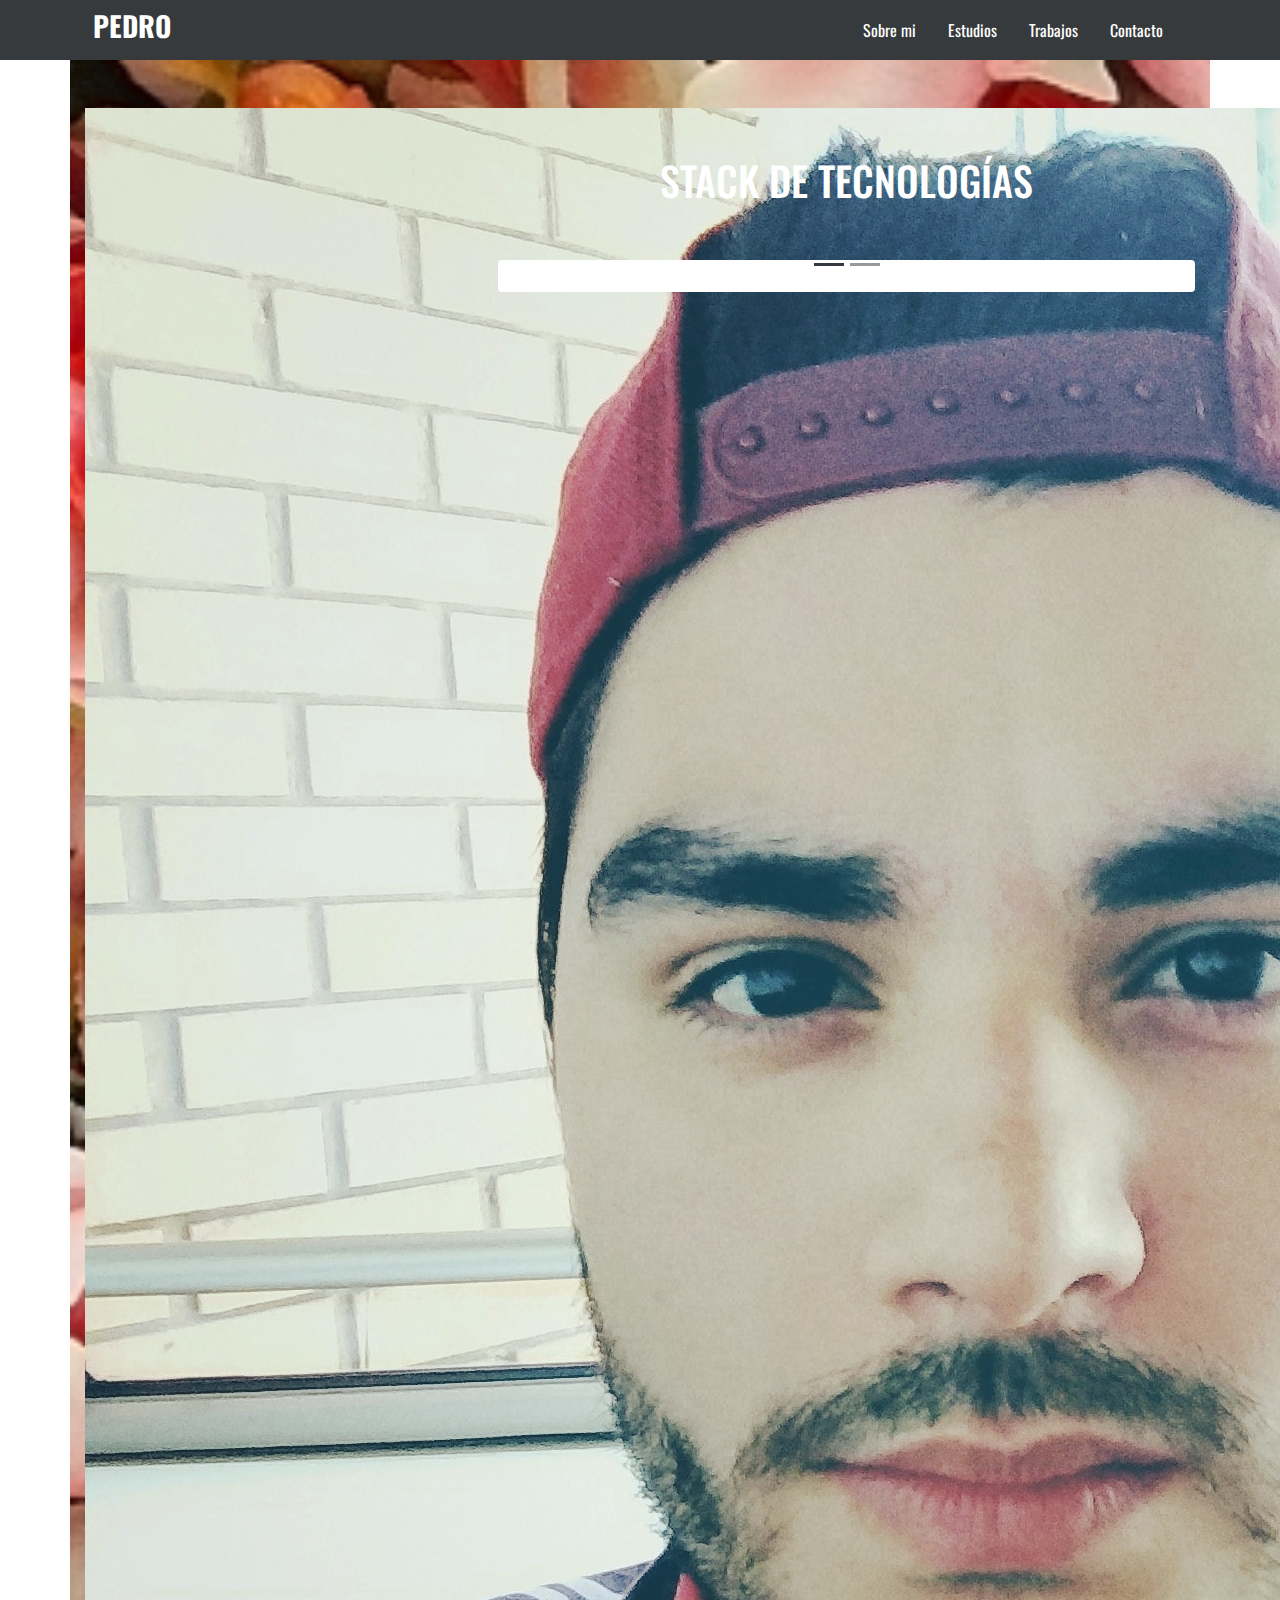
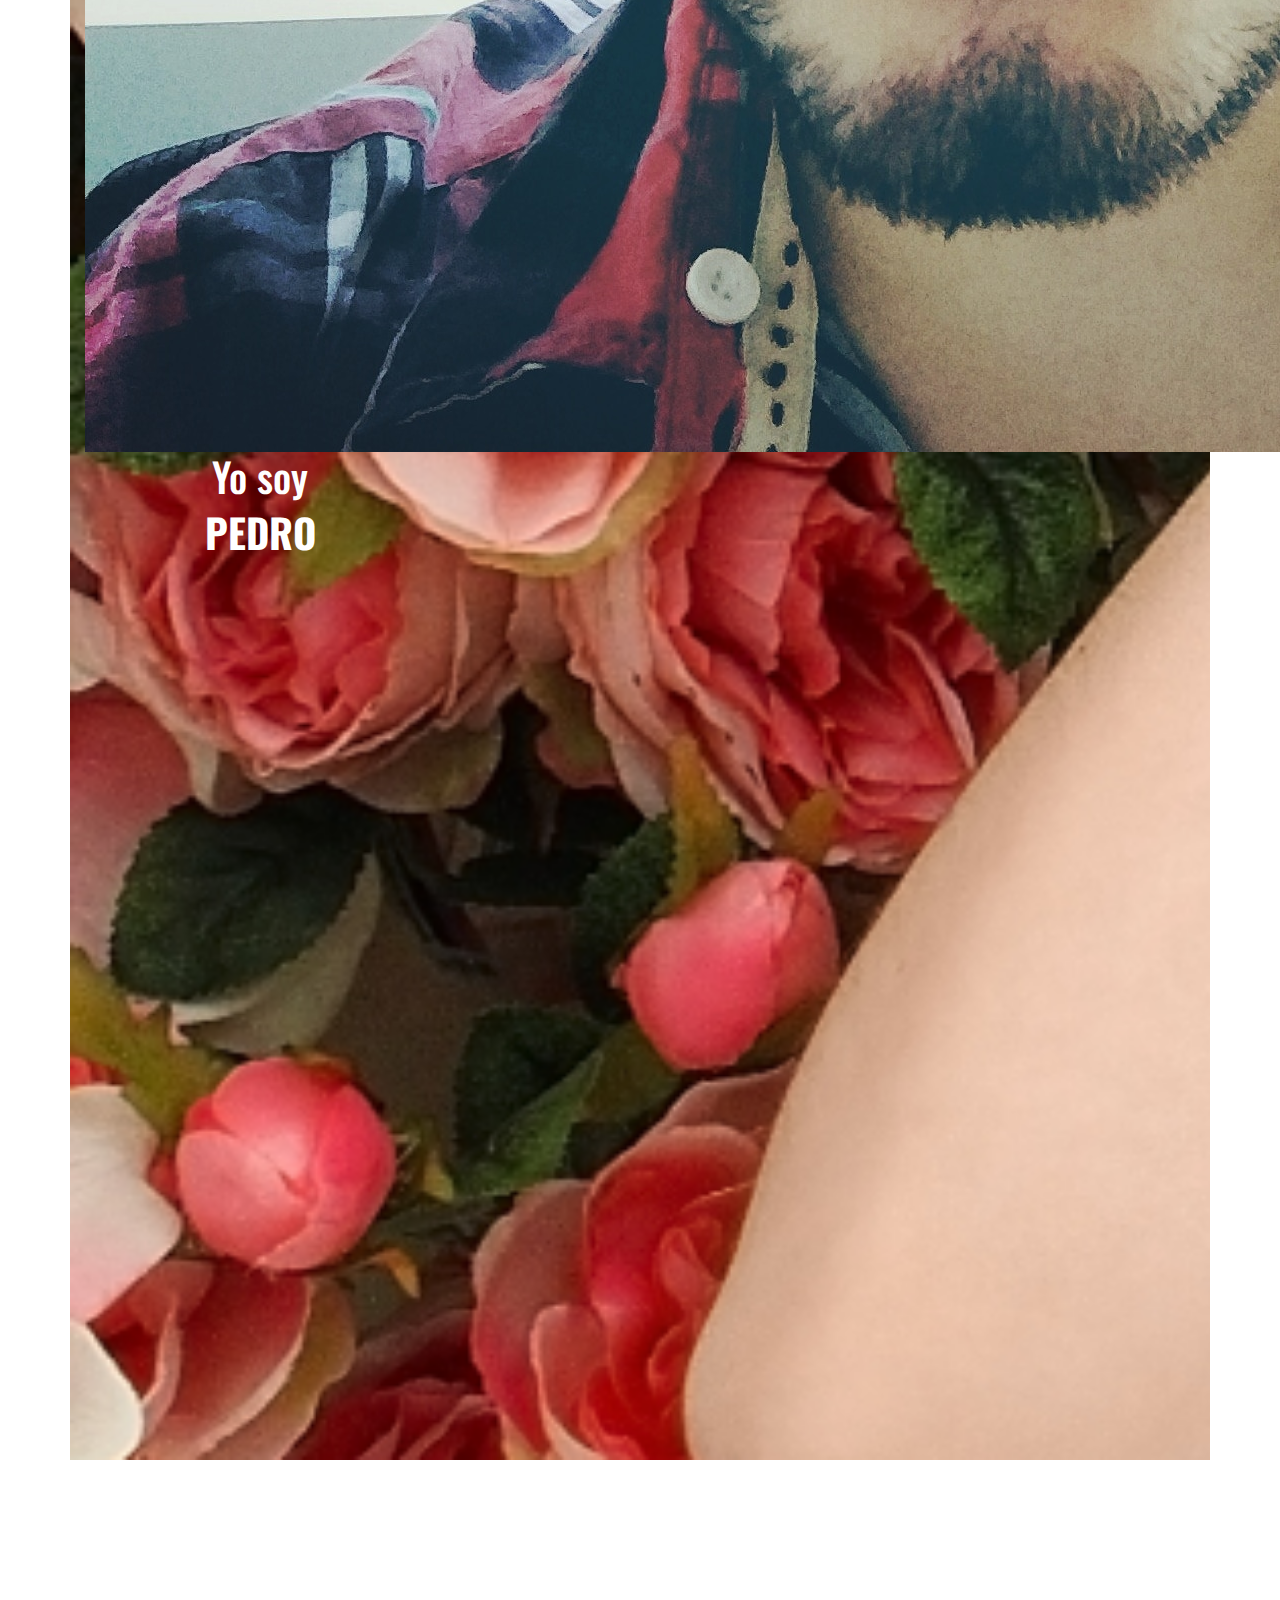
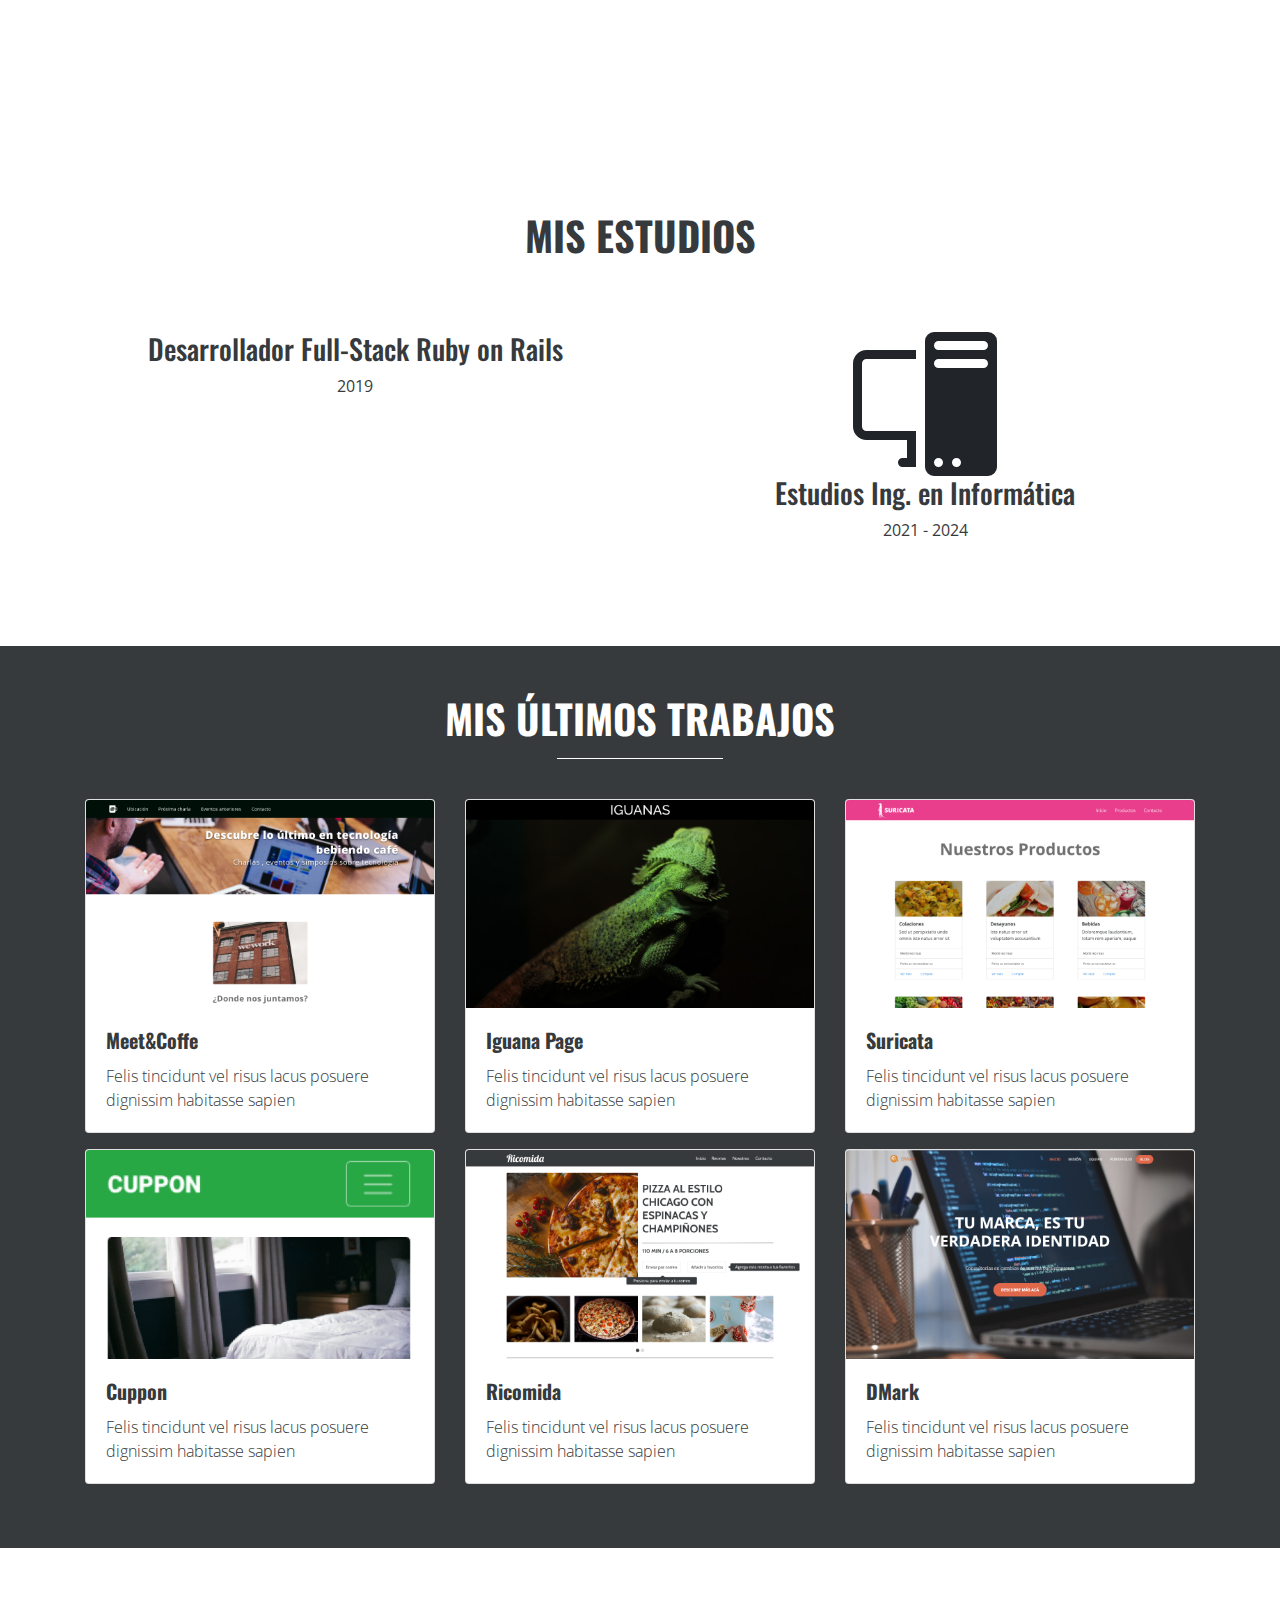
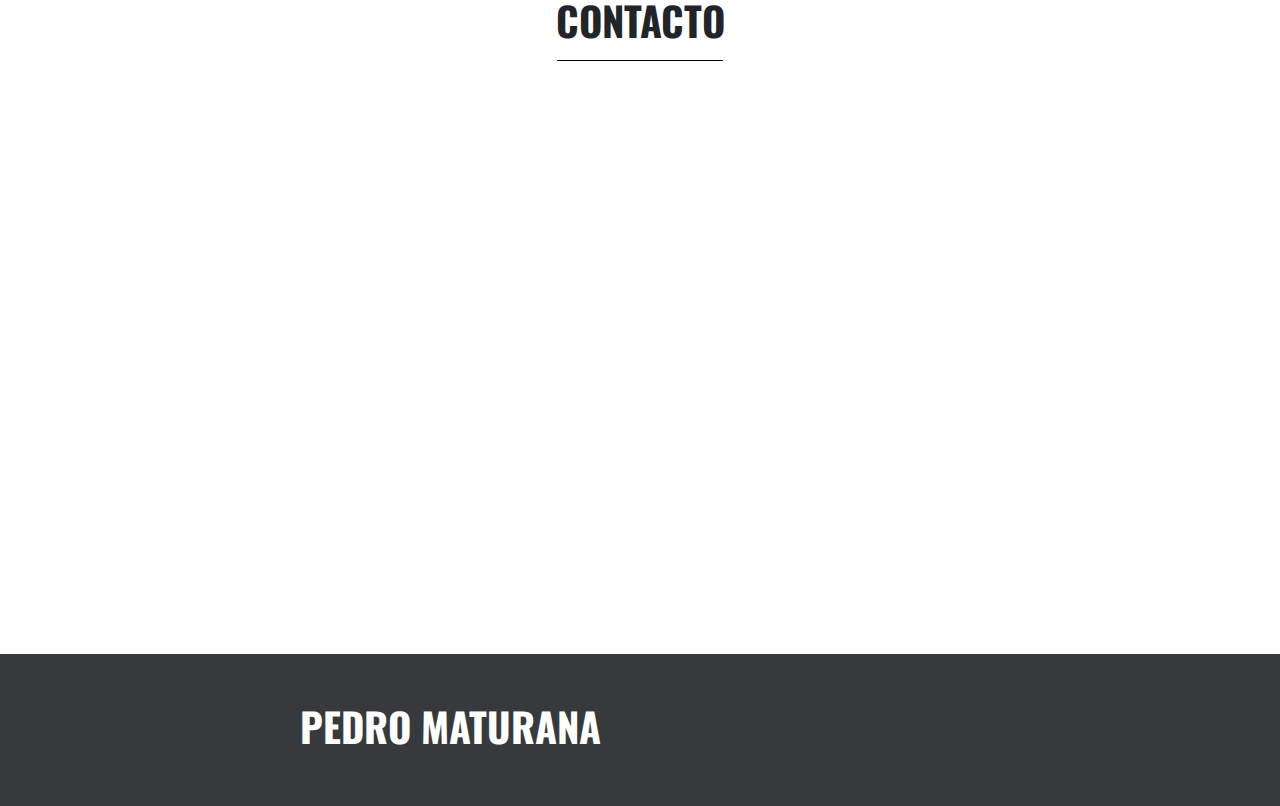
<file: index.html>
<!DOCTYPE html>
<html lang="es">

<head>
  <meta charset="UTF-8">
  <link rel="shortcut icon" type="image/png" href="assets/img/favicon.png">
  <meta name="viewport" content="width=device-width, initial-scale=1.0">
  <meta http-equiv="X-UA-Compatible" content="ie=edge">
  <title>Mi Portafolio</title>


  <!---CSS De Bootstrap 4.3.1------>
  <link rel="stylesheet" href="https://stackpath.bootstrapcdn.com/bootstrap/4.3.1/css/bootstrap.min.css"
    integrity="sha384-ggOyR0iXCbMQv3Xipma34MD+dH/1fQ784/j6cY/iJTQUOhcWr7x9JvoRxT2MZw1T" crossorigin="anonymous">

  <!---Google fonts---->
  <link href="https://fonts.googleapis.com/css?family=Open+Sans:300,400,600|Oswald:200,400,700" rel="stylesheet">

  <!---Font Awesome---->
  <link rel="stylesheet" href="https://use.fontawesome.com/releases/v5.7.2/css/all.css"
    integrity="sha384-fnmOCqbTlWIlj8LyTjo7mOUStjsKC4pOpQbqyi7RrhN7udi9RwhKkMHpvLbHG9Sr" crossorigin="anonymous">

  <!---Mi Estilo---->
  <link rel="stylesheet" href="assets/css/style.css">

</head>

<body>
  <nav class="navbar navbar-expand-lg p-1 navbar-dark color" style="background-color:#373A3C">
    <div class="container">
      <a class="navbar-brand" href="#">
        <h3 class="font-weight-bold pl-2">PEDRO</h3>
      </a>
      <button class="navbar-toggler" type="button" data-toggle="collapse" data-target="#navbarNav"
        aria-controls="navbarNav" aria-expanded="false" aria-label="Toggle navigation">
        <span class="navbar-toggler-icon"></span>
      </button>
      <div class="collapse navbar-collapse" id="navbarNav">
        <ul class="navbar-nav ml-auto mr-3">
          <li class="nav-item">
            <a class="nav-link text-white px-3" href="#sobre_mi">Sobre mi</a>
          </li>
          <li class="nav-item">
            <a class="nav-link text-white px-3" href="#experiencia">Estudios</a>
          </li>
          <li class="nav-item">
            <a class="nav-link text-white px-3" href="#trabajos">Trabajos</a>
          </li>
          <li class="nav-item">
            <a class="nav-link text-white px-3" href="#contacto">Contacto</a>
          </li>
        </ul>
      </div>
    </div>
  </nav>

  <section>
    <header class="hero-section container">

      <div class="row">
        <div class="col-sm-4 py-5 text-center">
          <img class="img-responsive img-circle" src="assets/img/foto_perfil.jpg" alt="foto_perfil">
          <h1 class="font-weight-extralight">Yo soy</h1>
          <h1 class="font-weight-bold pb-5">PEDRO</h1>
        </div>

        <div class="d-none d-sm-block	d-sm-none d-md-block col-sm-8 pl-5 py-5 text-center">

          <h1 class="py-5">STACK DE TECNOLOGÍAS</h1>

          <div id="blogCarousel" class="carousel bg-white blanco slide py-3 rounded" data-ride="carousel">
            <ol class="carousel-indicators">
              <li data-target="#blogCarousel" data-slide-to="0" class="active bg-dark"></li>
              <li data-target="#blogCarousel" data-slide-to="1" class="bg-dark"></li>
            </ol>

            <div class="carousel-inner text-center">
              <div class="carousel-item active">
                <div class="row">
                  <div class="col-3">
                    <i class="fab fa-html5 fa-5x icono" data-trigger="hover" data-container="body" data-toggle="popover"
                      data-placement="bottom" data-content="Codepen"></i>
                  </div>
                  <div class="col-3">
                    <i class="fab fa-css3-alt fa-5x icono" data-trigger="hover" data-container="body"
                      data-toggle="popover" data-placement="bottom" data-content="Apper"></i>
                  </div>
                  <div class="col-3"> 
                    <i class="fab fa-brands fa-python fa-5x icono" data-trigger="hover" data-container="body" data-toggle="popover"
                      data-placement="bottom" data-content="Angry Creative"></i>
                  </div>
                  <div class="col-3">
                    <i class="fab fas fa-gem fa-5x icono" data-trigger="hover" data-container="body"
                      data-toggle="popover" data-placement="bottom" data-content="Google"></i>
                  </div>
                </div>
              </div>

              <div class="carousel-item">
                <div class="row">
                  <div class="col-3">
                    <i class="fab fa-js-square fa-5x icono" data-trigger="hover" data-container="body"
                      data-toggle="popover" data-placement="bottom" data-content="500px"></i>
                  </div>
                  <div class="col-3">
                    
                    <i class="fab fa-brands fa-git fa-5x icono" data-trigger="hover" data-container="body" data-toggle="popover"
                      data-placement="bottom" data-content="Apple"></i>
                  </div>
                  <div class="col-3">
                    <i class="fab fa-ubuntu fa-5x icono" data-trigger="hover" data-container="body"
                      data-toggle="popover" data-placement="bottom" data-content="Aviato"></i>
                  </div>
                  <div class="col-3">
                    <i class="fab fa-github fa-5x icono" data-trigger="hover" data-container="body"
                      data-toggle="popover" data-placement="bottom" data-content="Dungeons & Dragons"></i>
                  </div>
                </div>
              </div>
            </div>
          </div>

        </div>
      </div>
    </header>
  </section>

  <section class="d-none d-sm-block	d-sm-none d-md-block rounded py-5 text-white">
    <div class="container">
      <h2 id="sobre_mi" class="text-center font-weight-bold">Sobre mi:</h2>
      <hr style="border-color:white; width:15%;">
    </div>


    <div class="container">

      <div class="row open font-weight-regular text-left">
        

        <div class="col-sm-6 pl-3">
          <p>Programador egresado bootcamp full-stack ruby on rails Desafio latam 
            Actualmente cursando ingeniería en informática, totalmente pro-activo, me motiva aprender constantemente diversas áreas de la informática.
            Actualmente en proceso de profesionalizar mis conocimientos.</p>
        </div>

        <div class="col-sm-6 pr-3 ">
          <p>Principal stack de tecnologías:
            <ul>
              <li>Ruby, ruby on rails </li>
              <li>Html, Js, Css</li>
              <li>Python, Django</li>
            </ul>
          </p>              
        </div>

      </div>
    </div>

  </section>

  <br>
  <br>



  <section class="pb-5">
    <div id="experiencia" class="container text-center">
      <h1 class="font-weight-bold negro">MIS ESTUDIOS</h1>
      <hr style="border-color:white; width:15%;">

      <div class="row py-4">
        <div class="col-sm-6 py-3">          
          <a href="https://desafiosdev.s3.amazonaws.com/uploads/certification/image/6440/carrera-bootcamp-ruby-on-rails-g19-4438.png" target="_blank" data-toggle="tooltip" data-placement="top" title="Certificado"><i class="far fa-file-code fa-9x otro"></i></i></a>
          <h3 class="font-weight-semibold negro">Desarrollador Full-Stack Ruby on Rails</h3>
          <p class="font-weight-semibold open negro">2019</p>
        </div>

        <div class="col-sm-6 py-3">
          
          <svg xmlns="http://www.w3.org/2000/svg" width="144" height="144" fill="currentColor" class="bi bi-pc-display fa-9x otro" viewBox="0 0 16 16">
            <path d="M8 1a1 1 0 0 1 1-1h6a1 1 0 0 1 1 1v14a1 1 0 0 1-1 1H9a1 1 0 0 1-1-1V1Zm1 13.5a.5.5 0 1 0 1 0 .5.5 0 0 0-1 0Zm2 0a.5.5 0 1 0 1 0 .5.5 0 0 0-1 0ZM9.5 1a.5.5 0 0 0 0 1h5a.5.5 0 0 0 0-1h-5ZM9 3.5a.5.5 0 0 0 .5.5h5a.5.5 0 0 0 0-1h-5a.5.5 0 0 0-.5.5ZM1.5 2A1.5 1.5 0 0 0 0 3.5v7A1.5 1.5 0 0 0 1.5 12H6v2h-.5a.5.5 0 0 0 0 1H7v-4H1.5a.5.5 0 0 1-.5-.5v-7a.5.5 0 0 1 .5-.5H7V2H1.5Z"/>
          </svg>
          <h3 class="font-weight-semibold negro">Estudios Ing. en Informática</h3>
          <p class="font-weight-semibold open negro">2021 - 2024</p>
        </div>
      </div>
    </div>
  </section>


  <section class="oscuro py-5">

    <div class="container">
      <h1 id="trabajos" class="text-center text-white font-weight-bold">MIS ÚLTIMOS TRABAJOS</h1>
      <hr style="border-color:white; width:15%;" class="pb-4">

      <div>
        <div class="card-deck negro">
          <div class="card">
            <a href="meet.html" target="_blank"><img src="assets/img/meet_coffee.png" class="card-img-top" alt="card1"></a>
            <div class="card-body">
              <h5 class="card-title font-weight-bold">Meet&Coffe</a></h5>
              <p class="card-text font-weight-light open">Felis tincidunt vel risus lacus posuere dignissim habitasse
                sapien</p>
            </div>
          </div>


          
          <div class="card">
            <a href="" target="_blank"><img src="assets/img/iguana_page.png" class="card-img-top" alt="card2"></a>
            <div class="card-body">
              <h5 class="card-title font-weight-bold">Iguana Page</h5>
              <p class="card-text font-weight-light open">Felis tincidunt vel risus lacus posuere dignissim habitasse sapien</p>
            </div>
          </div>

          <div class="card">
            <img src="assets/img/suricata.png" class="card-img-top" alt="card3">
            <div class="card-body">
              <h5 class="card-title font-weight-bold">Suricata</h5>
              <p class="card-text font-weight-light open">Felis tincidunt vel risus lacus posuere dignissim habitasse
                sapien</p>
            </div>
          </div>
        </div>
      </div>



      <div>
        <div class="card-deck negro py-3">
          <div class="card">
            <img src="assets/img/cuppon.png" class="card-img-top" alt="card1">
            <div class="card-body">
              <h5 class="card-title font-weight-bold">Cuppon</h5>
              <p class="card-text font-weight-light open">Felis tincidunt vel risus lacus posuere dignissim habitasse
                sapien</p>
            </div>
          </div>


          <div class="card">
            <img src="assets/img/ricomida.png" class="card-img-top" alt="card2">
            <div class="card-body">
              <h5 class="card-title font-weight-bold">Ricomida</h5>
              <p class="card-text font-weight-light open">Felis tincidunt vel risus lacus posuere dignissim habitasse
                sapien</p>
            </div>
          </div>


          <div class="card">
            <img src="assets/img/dmark.png" class="card-img-top" alt="card3">
            <div class="card-body">
              <h5 class="card-title font-weight-bold" style="color:#373a3C">DMark</h5>
              <p class="card-text font-weight-light open">Felis tincidunt vel risus lacus posuere dignissim habitasse
                sapien</p>
            </div>
          </div>
        </div>
      </div>
    </div>
  </section>


  <section>
    <div class="container py-5">
      <h1 id="contacto" class="font-weight-bold text-center">CONTACTO</h1>
      <hr style="border-color:black; width:15%;">
      <br>


      <div class="typeform-widget" data-url="https://pedro031541.typeform.com/to/qMluFG"
        style="width: 100%; height: 500px;"></div>
      <script> (function () { var qs, js, q, s, d = document, gi = d.getElementById, ce = d.createElement, gt = d.getElementsByTagName, id = "typef_orm", b = "https://embed.typeform.com/"; if (!gi.call(d, id)) { js = ce.call(d, "script"); js.id = id; js.src = b + "embed.js"; q = gt.call(d, "script")[0]; q.parentNode.insertBefore(js, q) } })() </script>
      <div style="font-family: Sans-Serif;font-size: 12px;color: #999;opacity: 0.5; padding-top: 5px;"></div>

    </div>
  </section>



  <section class="oscuro py-5">
    <footer>
      <div class="container">
        <div class="row">
          <div class="col-sm-8">
            <h1 class="text-center font-weight-bold text-white">PEDRO MATURANA</h1>
          </div>

          <div class="text-center col-sm-4">
            <a href="https://github.com/pedrom29" target="_blank" data-toggle="tooltip" data-placement="top" title="Github"><i
                class="fab fa-github-square fa-4x px-2"></i></a>
            
            <a href="https://www.linkedin.com/in/pedro-maturana-salinas/" target="_blank" data-toggle="tooltip" data-placement="top"
              title="Linkedin"><i class="fab fa-linkedin fa-4x px-2"></i></a>
            
          </div>
        </div>
      </div>
    </footer>
  </section>



















  <!---jQuery 3.3.1 sin slim----->
  <script src="https://code.jquery.com/jquery-3.3.1.js" integrity="sha256-2Kok7MbOyxpgUVvAk/HJ2jigOSYS2auK4Pfzbm7uH60="
    crossorigin="anonymous"></script>

  <!---Popper.js 1.14.7---->
  <script src="https://cdnjs.cloudflare.com/ajax/libs/popper.js/1.14.7/umd/popper.min.js"
    integrity="sha384-UO2eT0CpHqdSJQ6hJty5KVphtPhzWj9WO1clHTMGa3JDZwrnQq4sF86dIHNDz0W1"
    crossorigin="anonymous"></script>

  <!--Bootstrap JS 4.3.1---->
  <script src="https://stackpath.bootstrapcdn.com/bootstrap/4.3.1/js/bootstrap.min.js"
    integrity="sha384-JjSmVgyd0p3pXB1rRibZUAYoIIy6OrQ6VrjIEaFf/nJGzIxFDsf4x0xIM+B07jRM"
    crossorigin="anonymous"></script>

  <!---Mi script--->
  <script src="assets/js/script.js"></script>
</body>

</html>
</file>
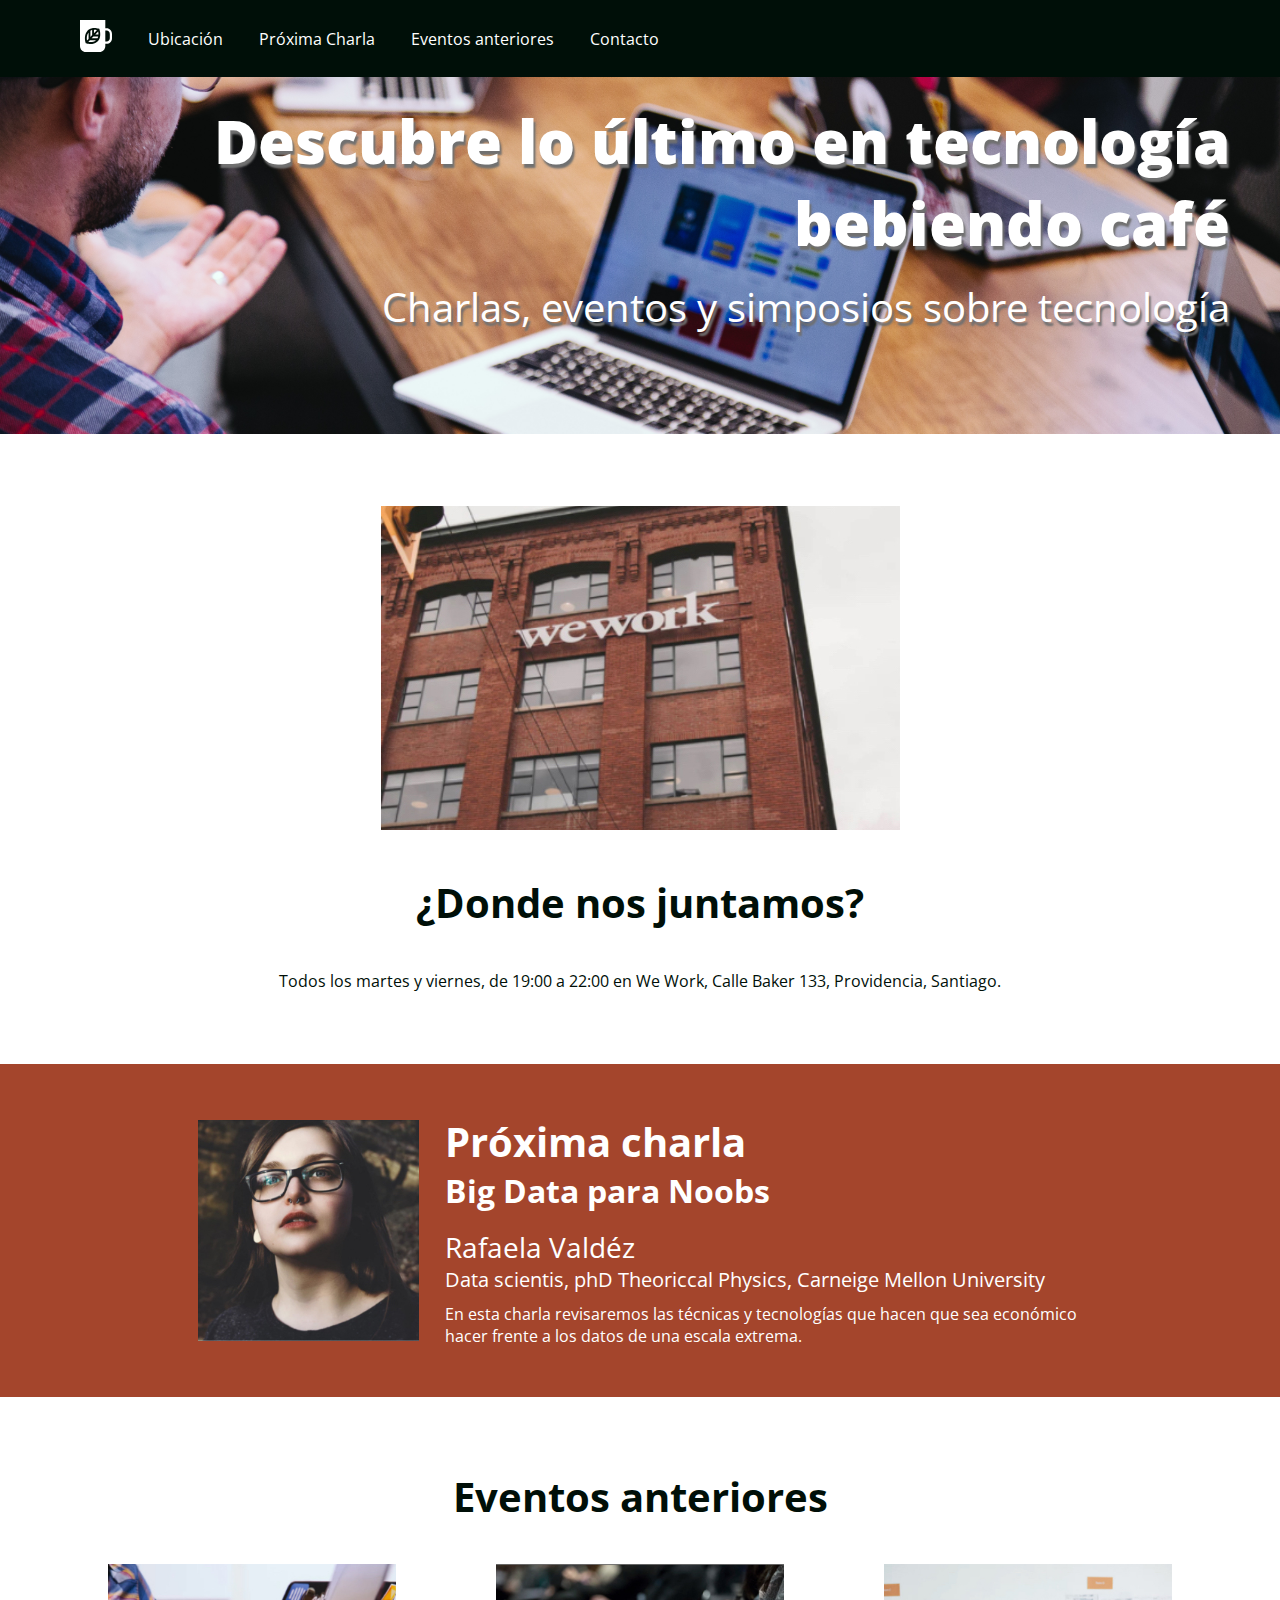
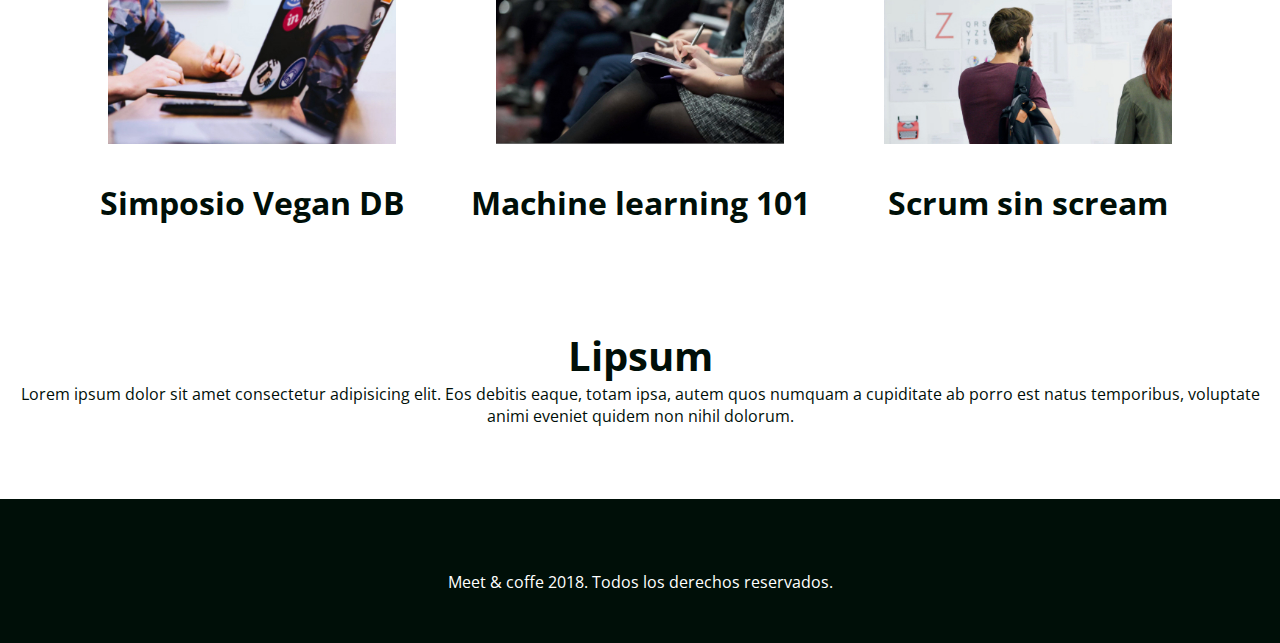
<file: meet.html>
<!DOCTYPE html>
<html>
<head>
	<title>Meet & Coffee</title>
	<meta charset="utf-8">
	<link rel="shortcut icon" type="image/png" href="favicon.png">
	<meta name="author" content="Francisca Medina Concha">
	<meta name="description" content="Comparte tus conocimientos tomando café">
	<meta name="keywords" content="charlas, eventos, simposios, tecnología, co-work">
	<link href="https://fonts.googleapis.com/css?family=Open+Sans:400,700,800" rel="stylesheet">
	<link rel="stylesheet" href="https://use.fontawesome.com/releases/v5.6.3/css/all.css" integrity="sha384-UHRtZLI+pbxtHCWp1t77Bi1L4ZtiqrqD80Kn4Z8NTSRyMA2Fd33n5dQ8lWUE00s/" crossorigin="anonymous">
	<link rel="stylesheet" href="assets/css/style2.css">
</head>
<body>
	<nav class="oscuro">
		<ul>
			<li class="icono"><a href="#inicio">
				<svg xmlns="http://www.w3.org/2000/svg" viewBox="0 0 44 44"><path d="M11.8 26l-2.2 2.3c-.5-2.9-.7-7.5 2.2-11.2V26zm-.4 4.1c2.7.5 7.2.7 10.6-2.3h-8.5l-2.1 2.3zm5.3-16.2c-.8.2-1.7.5-2.4.9v8.5l2.4-2.6v-6.8zm2.5-.3v4.6l4-4.2c-1.1-.3-2.5-.5-4-.4zM16 25.2h8.1c.4-.8.7-1.7.9-2.6h-6.6L16 25.2zm28-6.1V25c0 4.3-3.3 7.8-7.4 7.8h-1.8v2.9c0 4.6-3.6 8.3-7.9 8.3h-19C3.6 44 0 40.3 0 35.7V0h34.8v11.4h1.8c4.1 0 7.4 3.5 7.4 7.7zm-16.2.9c.1-2.6-.4-5-.8-6.4-.2-.9-.4-1.4-.4-1.4s-.5-.2-1.4-.4c-1.4-.4-3.6-.9-6.1-.8-.8 0-1.7.1-2.5.3-.8.2-1.6.4-2.4.7-.9.4-1.7.8-2.5 1.5-.6.5-1.1 1-1.6 1.6-4.5 5.4-3.4 12.5-2.6 15.5.2.9.4 1.4.4 1.4s.5.2 1.4.4c2.8.8 9.6 2 14.7-2.7.6-.5 1.1-1.1 1.5-1.7.6-.8 1-1.7 1.4-2.6.3-.8.5-1.7.7-2.6.1-1.1.2-1.9.2-2.8zm13.2-.9c0-2.6-2-4.6-4.4-4.6h-1.8v15.1h1.8c2.4 0 4.4-2.1 4.4-4.6v-5.9zM21 20h4.4c0-1.6-.1-3-.4-4.2L21 20z"/></svg>
			</a></li>
			<li><a href="#ubicacion">Ubicación</a></li>
			<li><a href="#proxima-charla">Próxima Charla</a> </li>
			<li><a href="#eventos">Eventos anteriores</a></li>
			<li><a href="#contacto">Contacto</a></li>
		</ul>
	</nav>

  <header id="inicio" class="hero-section">
    <h1>Descubre lo último en tecnología bebiendo café</h1>
    <h2 class="subtitulo">Charlas, eventos y simposios sobre tecnología</h2>
  </header>

  <section id="ubicacion">
    <img src="assets/img/we-work.jpg" alt="We work location">
  	<h2>¿Donde nos juntamos?</h2>
  	<p>Todos los martes y viernes, de 19:00  a 22:00 en We Work, Calle Baker 133, Providencia, Santiago.</p>
  </section>

	<section id="proxima-charla" class="sweet-brown">
		<div class="centrado">
			<img src="assets/img/speaker.jpg" alt="speaker" class="charla-speaker">
			<div class="charla-texto">
				<h2>Próxima charla</h2>
		  	<h3>Big Data para Noobs</h3>
		  	<h4>Rafaela Valdéz</h4>
		  	<h5>Data scientis, phD Theoriccal Physics, Carneige Mellon University</h5>
		  	<p>En esta charla revisaremos las técnicas y tecnologías que hacen que sea económico hacer frente a los datos de una escala extrema.</p>
			</div>
		</div>
	</section>

  <section id="eventos">
  	<h2>Eventos anteriores</h2>
		<article class="evento">
			<img src="assets/img/simposio-vegan.jpg" alt="Events simposio vegan">
			<h3>Simposio Vegan DB</h3>
		</article>

		<article class="evento">
	  	<img src="assets/img/machine-learning.jpg" alt="machine-learning">
	  	<h3>Machine learning 101</h3>
		</article>

		<article class="evento">
	  	<img src="assets/img/scrum-sin-scream.jpg" alt="scrum-sin-scream">
	  	<h3>Scrum sin scream</h3>
		</article>
	</section>
	
	<section>
		<h2>Lipsum</h2>
<p>Lorem ipsum dolor sit amet consectetur adipisicing elit. Eos debitis eaque, totam ipsa, autem quos numquam a cupiditate ab porro est natus temporibus, voluptate animi eveniet quidem non nihil dolorum.</p>	</section>

	<footer id="contacto" class="oscuro">
		<a href="https://github.com"><i class="fab fa-github-square fa-5x"></i></a>
		<a href="https://twitter.com"><i class="fab fa-twitter-square fa-5x"></i></a>
		<a href="https://www.linkedin.com"><i class="fab fa-linkedin fa-5x"></i></a>
	  <p>Meet & coffe 2018. Todos los derechos reservados.</p>
	</footer>
</body>
</html>
</file>
<file: assets/css/style.css>
body {
    font-family: 'Oswald', sans-serif;
}


.hero-section {
    text-align: center;
    color: #ffffff;
    background-image: url('../img/bg_hero.png');
    background-repeat: no-repeat;
    background-size: cover;
    padding-bottom: 50rem;
  }

h4 {
    font-family: 'Open Sans', sans-serif;
}

.open {
  font-family: 'Open Sans', sans-serif;
}

.oscuro {
  background-color: #373A3C;
}

.otro {
  color: ##373A3C;
}

a {
  color: #ffffff;
}

.negro {
  color: #373A3C;
}
</file>
<file: assets/css/style2.css>
body {
  text-align: center;
  color: #000f08;
  margin: 0;
  font-family: 'Open Sans', sans-serif;
}

body * {
  margin: 0;
  border: 0;
  padding: 0;
}

h1 {
  font-weight: 800;
  font-size: 3.75em;
  margin-bottom: 0.25em;
}

h2 {
  font-weight: 700;
  font-size: 2.5em;
}

h3 {
  font-size: 2em;
}

h4 {
  font-size: 1.75em;
}

h5 {
  font-size: 1.25em;
}

.subtitulo, h4, h5 {
  font-weight: 400;
}

#ubicacion h2 {
  margin: 1em auto;
}

.sweet-brown h3, .sweet-brown h5 {
  margin-bottom: 0.5em;
}

#eventos h2 {
  margin-bottom: 1em;
}

#eventos h3 {
  margin: 1em auto;
}

.oscuro {
  background: #000f08;
  color: #ffffff;
}

.oscuro a{
  color: #ffffff;
  text-decoration: none;
}


.sweet-brown {
  text-align: left;
  background: #a4452c;
  color: #ffffff;
  padding: 3.125rem;
  white-space: nowrap;
}

.hero-section {
  text-align: right;
  background-image: url('../img/bg-hero.png');
  background-repeat: no-repeat;
  background-size: cover;
  color: #ffffff;
  text-shadow: 0.125em 0.25em 0.125em #707070;
  padding: 6.25rem 3.125rem;
}

section, footer {
  margin-top: 4.5rem;
}

footer {
  padding: 3.125rem;
}

.centrado {
  width: 75%;
  margin: 0 auto;
}

.charla-speaker, .charla-texto, .evento {
  display: inline-block;
}

.charla-speaker{
  width: 25%;
  vertical-align: middle;
}

.charla-texto  {
  width: 72.5%;
  vertical-align: middle;
  margin-left: 2.5%;
  white-space: normal;
}

.evento {
  width: 30%;
}

.evento img {
  width: 75%;
}

nav {
  text-align: left;
  padding: 1.25rem 4rem;
  position: fixed;
  width: 100vw;
}

nav ul {
  list-style-type: none;
}

nav ul li {
  display: inline-block;
  margin: 0 1em;
  vertical-align: middle;
}

.icono {
  width: 2rem;
}

.icono svg {
  fill: #ffffff;
}

footer i {
  margin: 0 0.25em 0.5em 0.25em;
}
</file>
